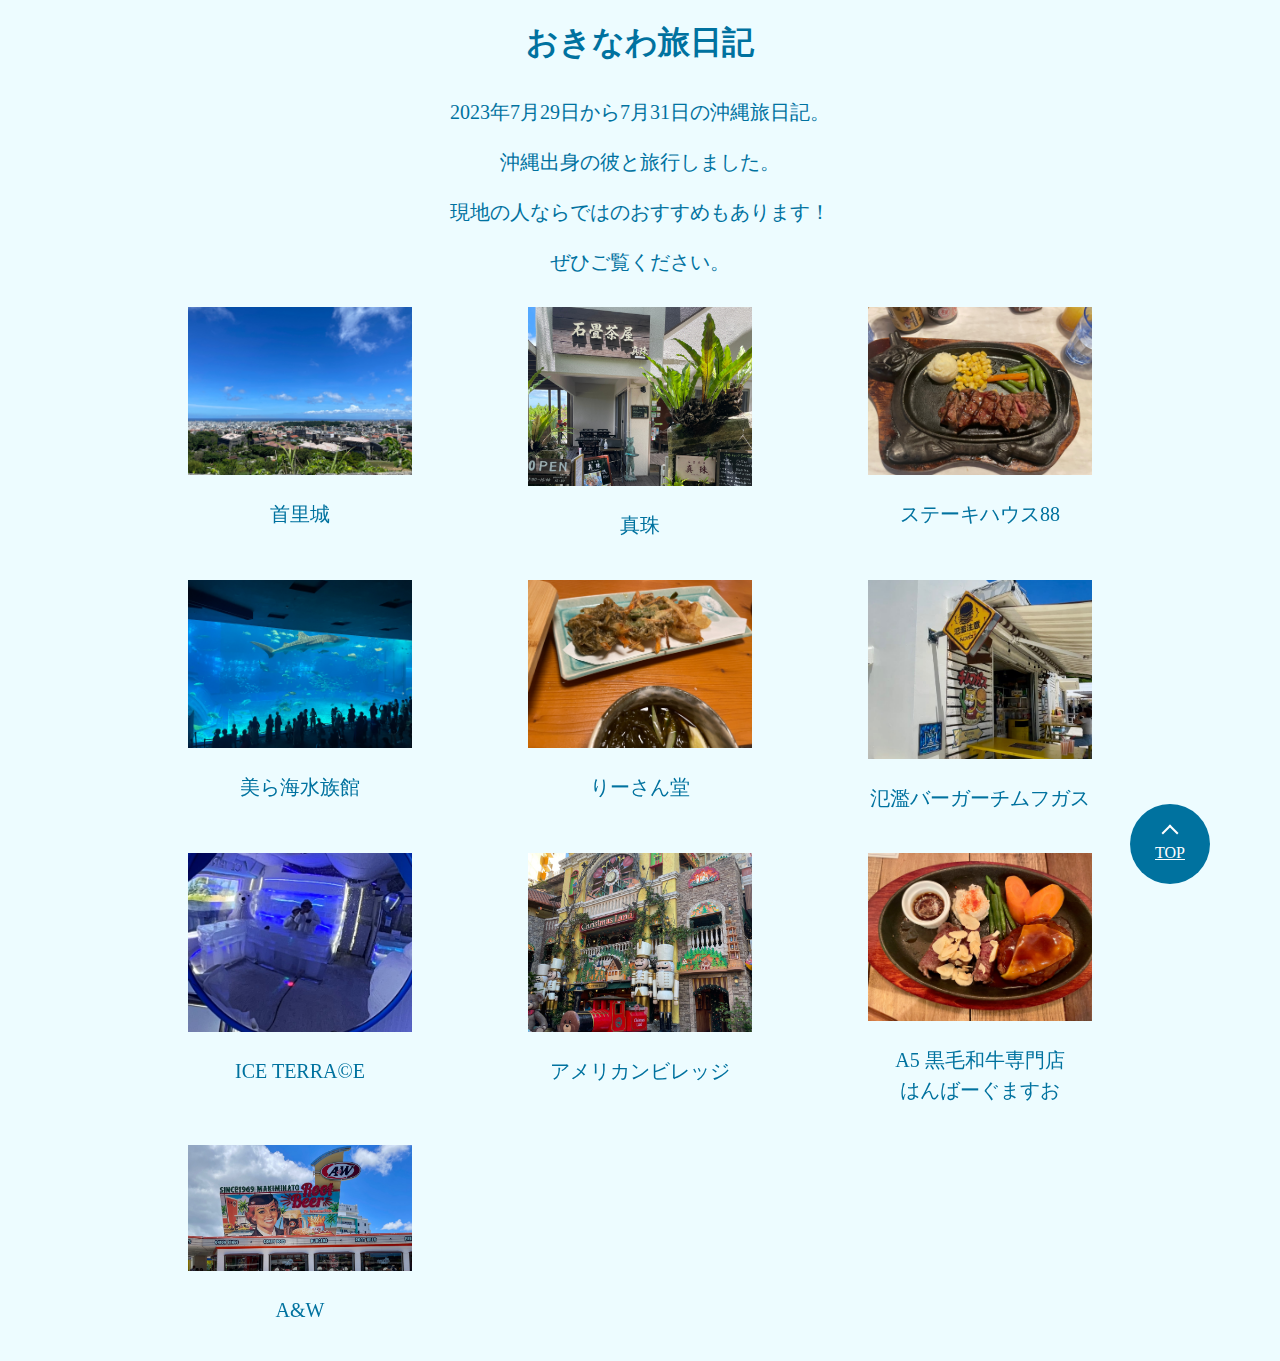
<file: index.html>
<!DOCTYPE html>
<html lang="ja">

<head>
  <meta charset="UTF-8">
  <meta name="viewport" content="width=device-width, initial-scale=1.0">
  <title>おきなわ旅日記</title>
  <link rel="stylesheet" href="style.css">
  <script src="script.js" defer></script>
</head>

<body>
  <header>
    <h1>おきなわ旅日記</h1>
  </header>
  <main>
   <p>2023年7月29日から7月31日の沖縄旅日記。
   <br>沖縄出身の彼と旅行しました。
   <br>現地の人ならではのおすすめもあります！
   <br>ぜひご覧ください。
  </p>

   <div id="gallery">
    <div class="img-item"><a href="syuri.html"><img src="images/syuri1.jpg" alt="首里"></a><p>首里城</p></div>
    <div class="img-item"><a href="madama.html"><img src="images/madama3.jpg" alt="真珠"></a><p>真珠</p></div>
    <div class="img-item"><a href="steak.html"><img src="images/steak1.jpg" alt="ステーキ"></a><p>ステーキハウス88</p></div>
    <div class="img-item"><a href="tyura.html"><img src="images/tyura2.jpg" alt="美"></a><p>美ら海水族館</p></div>
    <div class="img-item"><a href="ri-san.html"><img src="images/ri-san2.jpg" alt="ご飯"></a><p>りーさん堂</p></div>
    <div class="img-item"><a href="hanran.html"><img src="images/umikazi2.jpg" alt="氾濫バーガー"></a><p>氾濫バーガー<span>チムフガス</span></p></div>
    <div class="img-item"><a href="ice.html"><img src="images/ice1.jpg" alt="アイステラス"></a><p>ICE TERRA©︎E</p></div>
    <div class="img-item"><a href="ame.html"><img src="images/ame1.jpg" alt="アメリカンビレッジ"></a><p>アメリカンビレッジ</p></div>
    <div class="img-item"><a href="masuo.html"><img src="images/masuo2.jpg" alt="肉とハンバーグ"></a><p>A5 黒毛和牛専門店<br>はんばーぐますお</p></div>
    <div class="img-item"><a href="aw.html"><img src="images/aw4.jpg" alt="A&W"></a><p>A&W</p></div>
  </div>
  <div class="top">
    <a href="index.html" class="pagetop">TOP</a>
  </div>
  </main>
  <footer>

  </footer>
</body>

</html>
</file>
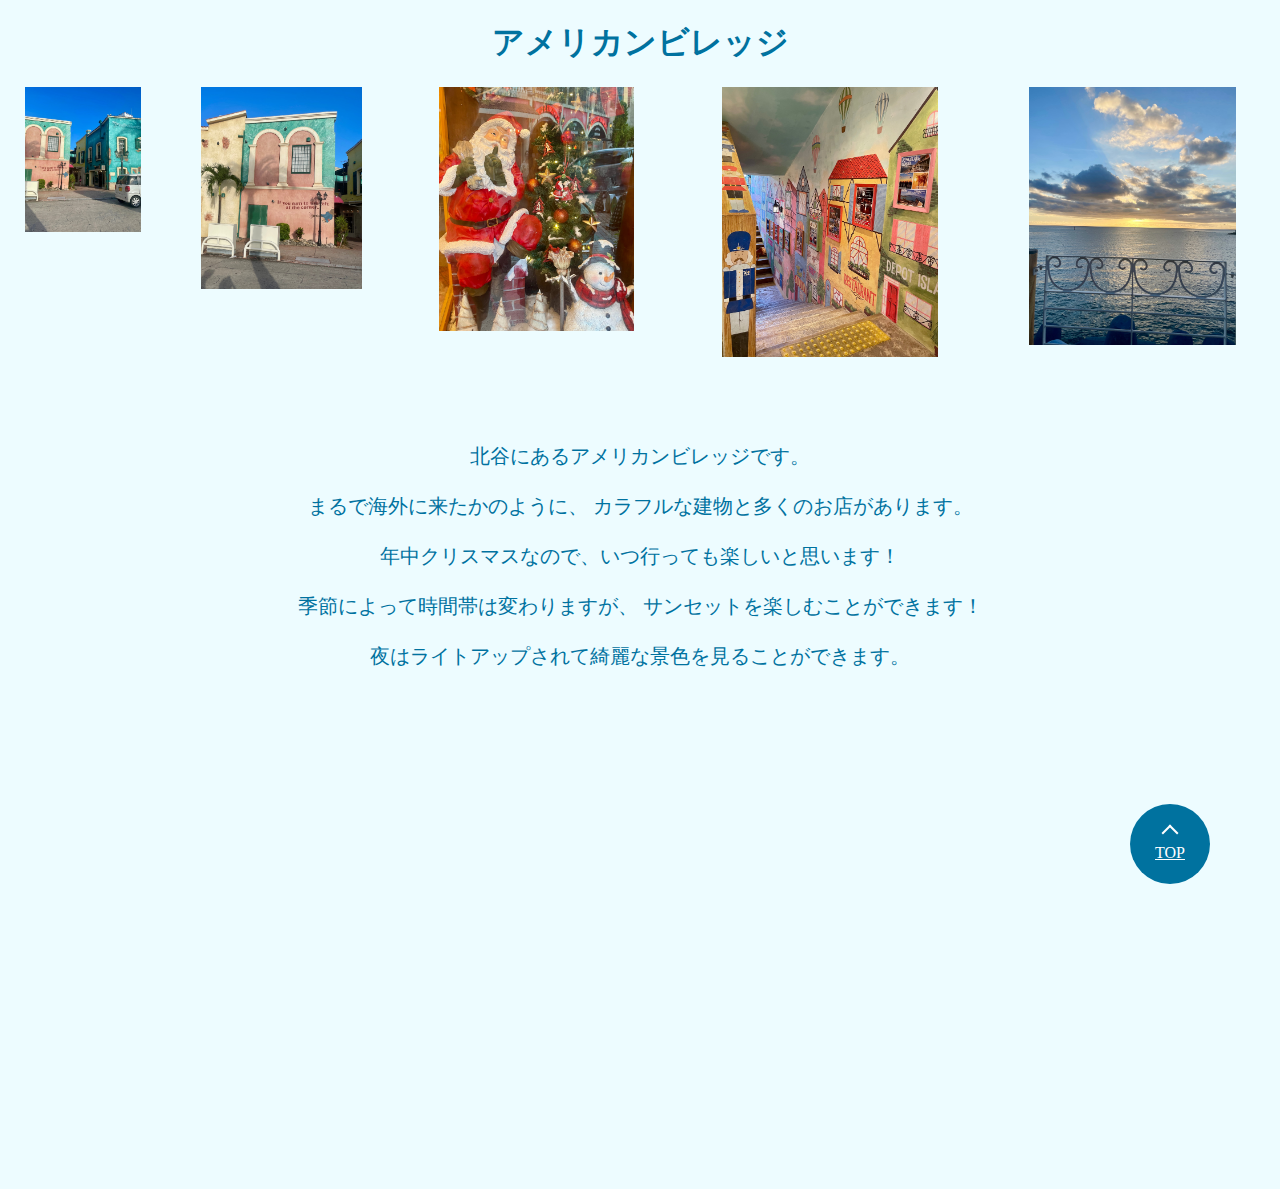
<file: ame.html>
<!DOCTYPE html>
<html lang="ja">

<head>
  <meta charset="UTF-8">
  <meta name="viewport" content="width=device-width, initial-scale=1.0">
  <title>おきなわ旅日記</title>
  <link rel="stylesheet" href="style.css">
  <script src="script.js" defer></script>
</head>

<body>
  <header>
    <h1>アメリカンビレッジ</h1>
  </header>
  <main>
    <div class="img-item">
      <div class="bxslider">
        <div><img src="images/ame2.jpg" title="アメリカンビレッジ1"/></div>
        <div><img src="images/ame3.jpg" title="アメリカンビレッジ2"/></div>
        <div><img src="images/ame4.jpg" title="アメリカンビレッジ3"/></div>
        <div><img src="images/ame5.jpg" title="アメリカンビレッジ2"/></div>
        <div><img src="images/ame6.jpg" title="アメリカンビレッジ3"/></div>
      </div>
    </div>
        <p>
          <br>北谷にあるアメリカンビレッジです。
          <br><span>まるで海外に来たかのように、</span>
          <span>カラフルな建物と多くのお店があります。</span>
          <br>年中クリスマスなので、いつ行っても楽しいと思います！
          <br><span>季節によって時間帯は変わりますが、</span>
          <span>サンセットを楽しむことができます！</span>
          <br>夜はライトアップされて綺麗な景色を見ることができます。
        </p>
        <div id="map">
          <br><iframe
            src="https://www.google.com/maps/embed?pb=!1m18!1m12!1m3!1d3576.320827074682!2d127.75374649999999!3d26.316108899999996!2m3!1f0!2f0!3f0!3m2!1i1024!2i768!4f13.1!3m3!1m2!1s0x34e513bbdb3367c1%3A0xaec77146018682ca!2z44Ki44Oh44Oq44Kr44Oz44OT44Os44OD44K4!5e0!3m2!1sja!2sjp!4v1734978974433!5m2!1sja!2sjp"
            width="600" height="450" style="border:0;" allowfullscreen="" loading="lazy"
            referrerpolicy="no-referrer-when-downgrade"></iframe>
        </div>
        <div class="top">
          <a href="index.html" class="pagetop">TOP</a>
        </div>
  </main>
  <footer>

  </footer>
</body>

</html>
</file>
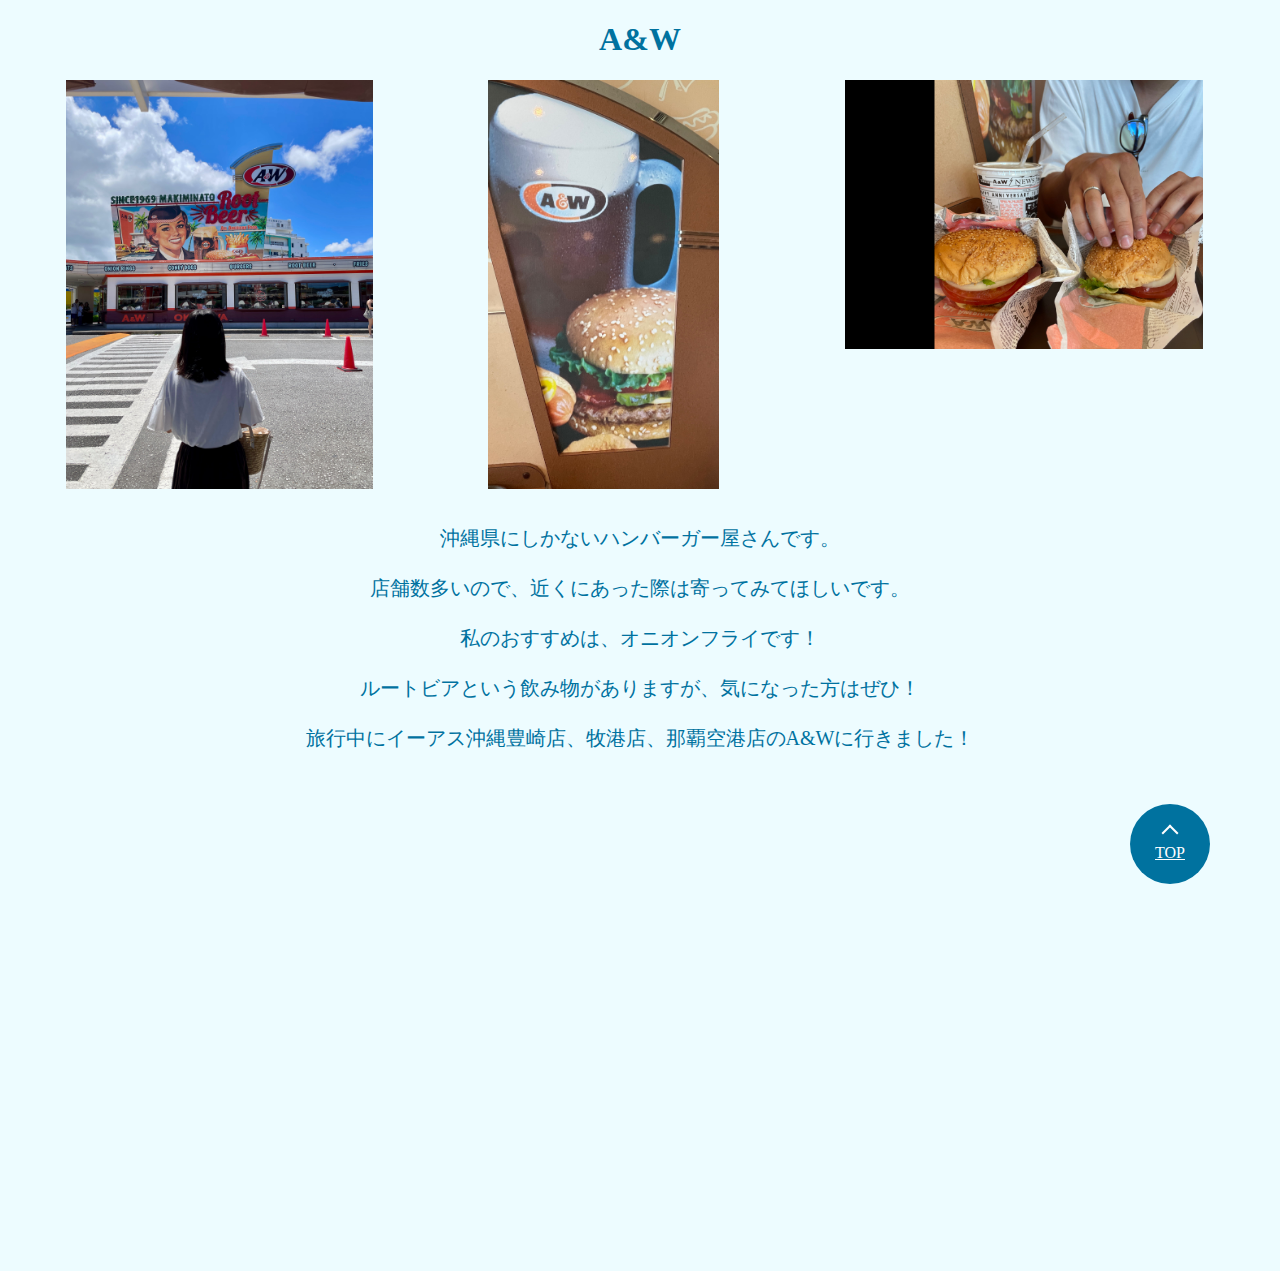
<file: aw.html>
<!DOCTYPE html>
<html lang="ja">

<head>
  <meta charset="UTF-8">
  <meta name="viewport" content="width=device-width, initial-scale=1.0">
  <title>沖縄旅日記</title>
  <link rel="stylesheet" href="style.css">
  <script src="script.js" defer></script>
</head>

<body>
  <header>
    <h1>A&W</h1>
  </header>
  <main>
    <div class="img-item">
      <div class="bxslider">
        <div><img src="images/aw1.jpg" title="エンダー1"/></div>
        <div><img src="images/aw2.jpg" title="エンダー2"/></div>
        <div><img src="images/aw3.jpg" title="エンダー3"/></div>
      </div>
    </div>
    <p>
      沖縄県にしかないハンバーガー屋さんです。
      <br>店舗数多いので、近くにあった際は寄ってみてほしいです。
      <br>私のおすすめは、オニオンフライです！
      <br>ルートビアという飲み物がありますが、気になった方はぜひ！
      <br>旅行中にイーアス沖縄豊崎店、牧港店、那覇空港店の<span>A&Wに行きました！</span>
    </p>
    <div id="map">
      <br><iframe
        src="https://www.google.com/maps/embed?pb=!1m18!1m12!1m3!1d7155.693378661384!2d127.7284454!3d26.2666387!2m3!1f0!2f0!3f0!3m2!1i1024!2i768!4f13.1!3m3!1m2!1s0x34e56c9c6de49893%3A0x7c59da9d71a386f5!2z77yhJu-8tyDniafmuK_lupc!5e0!3m2!1sja!2sjp!4v1734979172336!5m2!1sja!2sjp"
        width="600" height="450" style="border:0;" allowfullscreen="" loading="lazy"
        referrerpolicy="no-referrer-when-downgrade"></iframe>
    </div>
    <div class="top">
      <a href="index.html" class="pagetop">TOP</a>
    </div>

  </main>
  <footer>

  </footer>
</body>

</html>
</file>
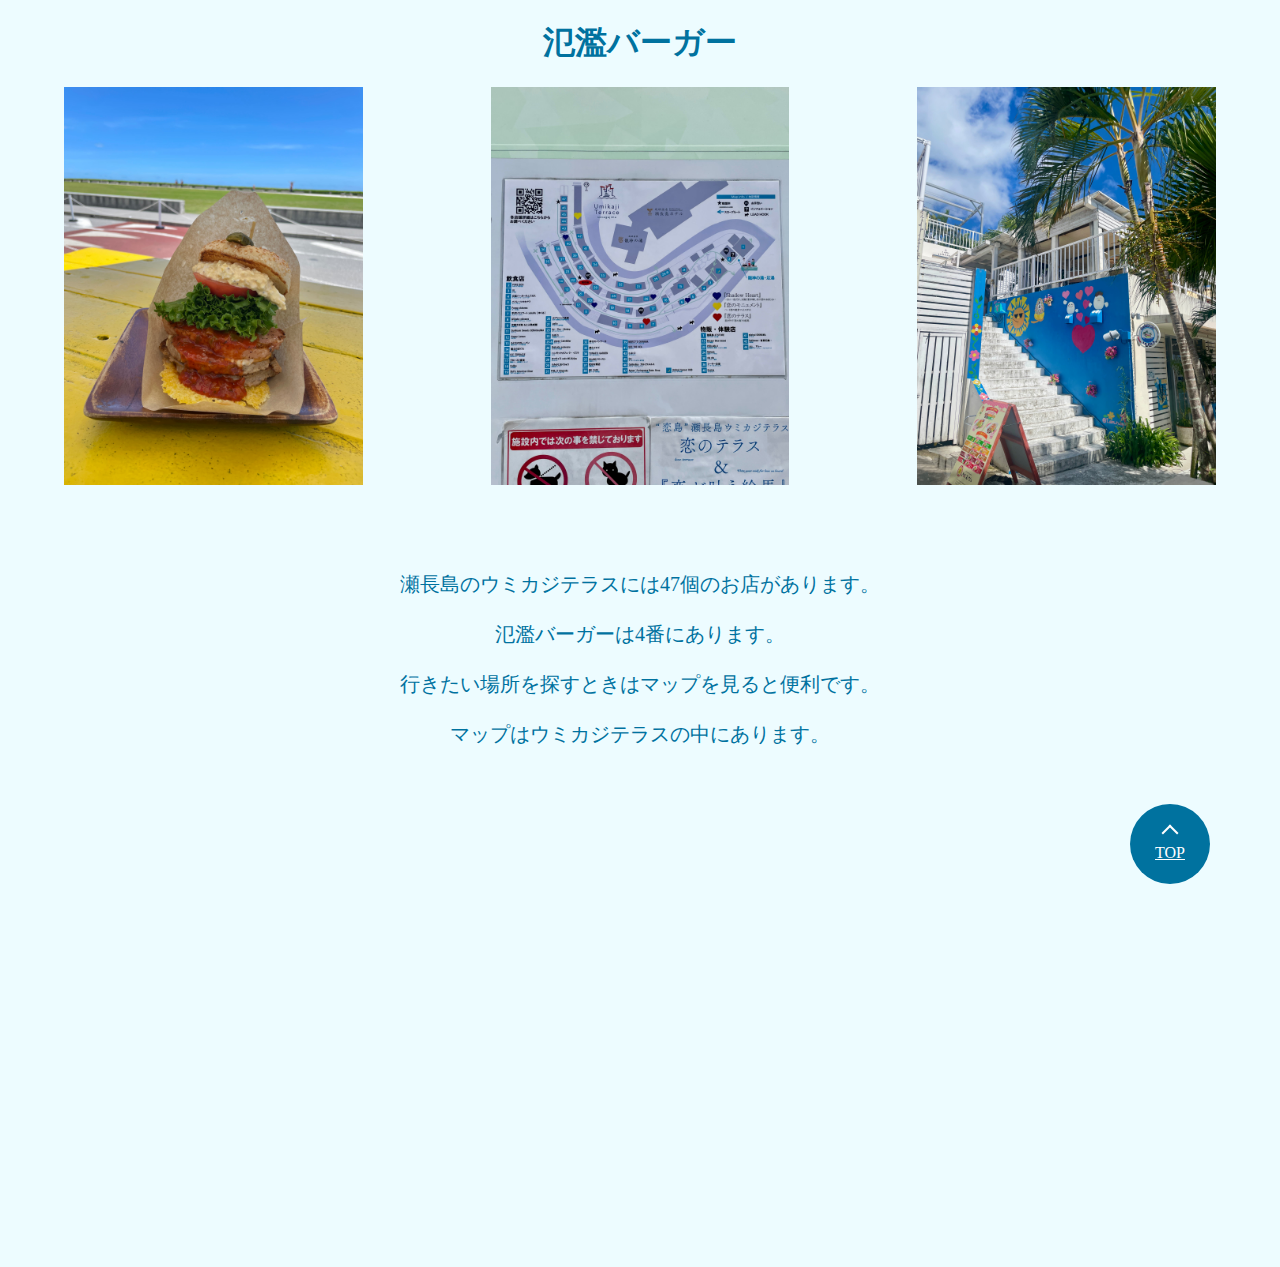
<file: hanran.html>
<!DOCTYPE html>
<html lang="ja">

<head>
  <meta charset="UTF-8">
  <meta name="viewport" content="width=device-width, initial-scale=1.0">
  <title>沖縄旅日記</title>
  <link rel="stylesheet" href="style.css">
  <script src="script.js" defer></script>
</head>

<body>
  <header>
    <h1>氾濫バーガー</h1>
  </header>
  <main>
    <div class="img-item">
      <div class="bxslider">
        <div><img src="images/umikazi1.jpg" title="氾濫バーガー1"/></div>
        <div><img src="images/umikazi3.jpg" title="氾濫バーガー2"/></div>
        <div><img src="images/umikazi4.jpg" title="氾濫バーガー3"/></div>
      </div>
    </div>
        <p>
          <br>瀬長島のウミカジテラスには47個のお店があります。
          <br>氾濫バーガーは4番にあります。
          <br>行きたい場所を探すときはマップを見ると便利です。
          <br>マップはウミカジテラスの中にあります。
        </p>
        <div id="map">
          <br><iframe
            src="https://www.google.com/maps/embed?pb=!1m18!1m12!1m3!1d3580.637047213121!2d127.640664!3d26.1759475!2m3!1f0!2f0!3f0!3m2!1i1024!2i768!4f13.1!3m3!1m2!1s0x34e56819319ade33%3A0xc70425e17408017e!2z5rC-5r-r44OQ44O844Ks44O8IOODgeODoOODleOCrOOCuSDngKzplbfls7bjgqbjg5_jgqvjgrjjg4bjg6njgrnlupc!5e0!3m2!1sja!2sjp!4v1734978656129!5m2!1sja!2sjp"
            width="600" height="450" style="border:0;" allowfullscreen="" loading="lazy"
            referrerpolicy="no-referrer-when-downgrade"></iframe>
        </div>
      <div class="top">
        <a href="index.html" class="pagetop">TOP</a>
      </div>
  </main>
  <footer>

  </footer>
</body>

</html>
</file>
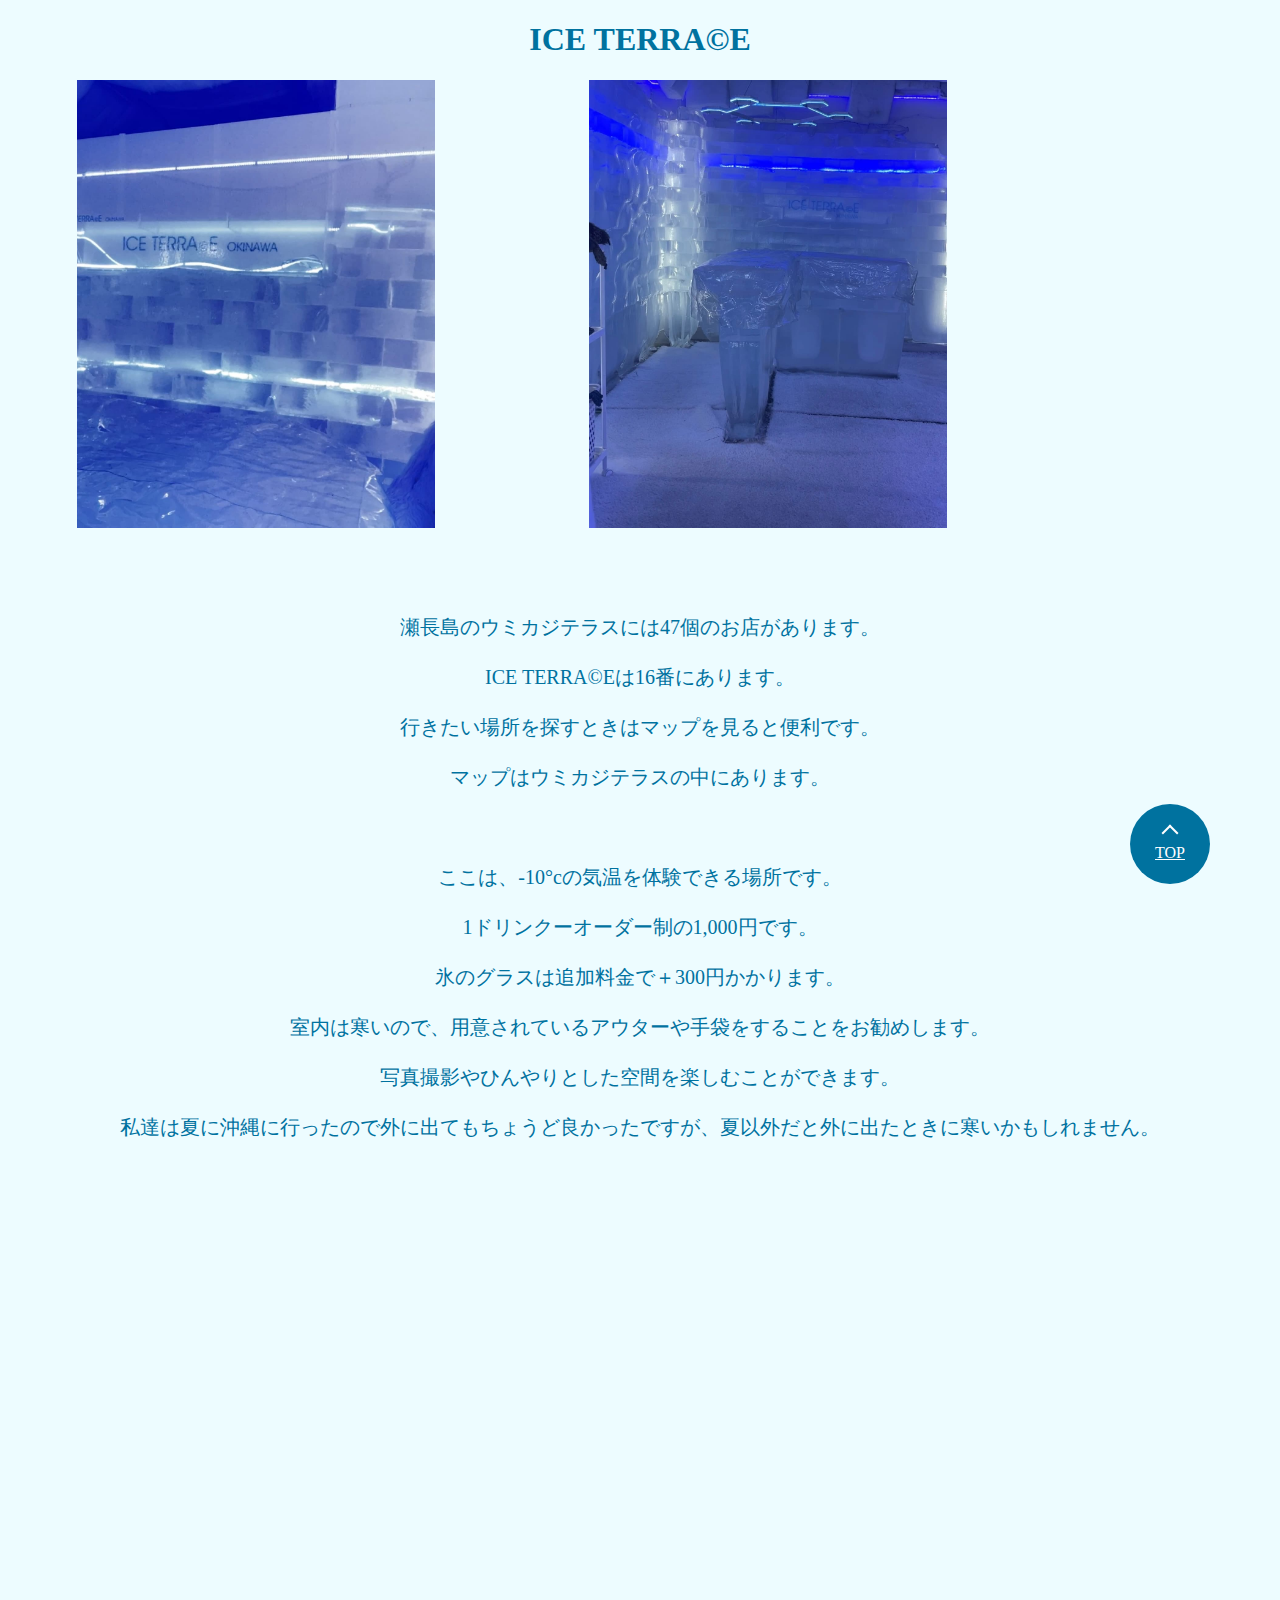
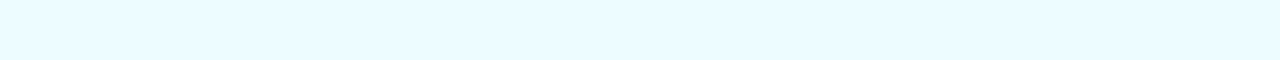
<file: ice.html>
<!DOCTYPE html>
<html lang="ja">

<head>
  <meta charset="UTF-8">
  <meta name="viewport" content="width=device-width, initial-scale=1.0">
  <title>沖縄旅日記</title>
  <link rel="stylesheet" href="style.css">
  <script src="script.js" defer></script>
</head>

<body>
  <header>
    <h1>ICE TERRA©︎E</h1>
  </header>
  <main>
    <div class="img-item">
      <div class="bxslider">
        <div><img src="images/ice2.jpg" title="アイステラス1"/></div>
        <div><img src="images/ice3.jpg" title="アイステラス2"/></div>
      </div>
    </div>
        <p>
          <br>瀬長島のウミカジテラスには47個のお店があります。
          <br>ICE TERRA©︎Eは16番にあります。
          <br>行きたい場所を探すときはマップを見ると便利です。
          <br>マップはウミカジテラスの中にあります。
          <br><br>ここは、-10°cの気温を体験できる場所です。
          <br>1ドリンクーオーダー制の1,000円です。
          <br>氷のグラスは追加料金で＋300円かかります。
          <br>室内は寒いので、用意されている<span>アウターや手袋をすることをお勧めします。</span>
          <br>写真撮影やひんやりとした空間を楽しむことができます。
          <br>私達は夏に沖縄に行ったので外に出てもちょうど良かったですが、夏以外だと外に出たときに寒いかもしれません。
        </p>
        <div id="map">
          <br><iframe
            src="https://www.google.com/maps/embed?pb=!1m18!1m12!1m3!1d3580.6292324591036!2d127.63831761744386!3d26.1762019!2m3!1f0!2f0!3f0!3m2!1i1024!2i768!4f13.1!3m3!1m2!1s0x34e569694dc6ad5b%3A0x34cdaa12119541cd!2sIce%20Terrace!5e0!3m2!1sja!2sjp!4v1734978741177!5m2!1sja!2sjp"
            width="600" height="450" style="border:0;" allowfullscreen="" loading="lazy"
            referrerpolicy="no-referrer-when-downgrade"></iframe>
        </div>
      <div class="top">
        <a href="index.html" class="pagetop">TOP</a>
      </div>
  </main>
  <footer>

  </footer>
</body>

</html>
</file>
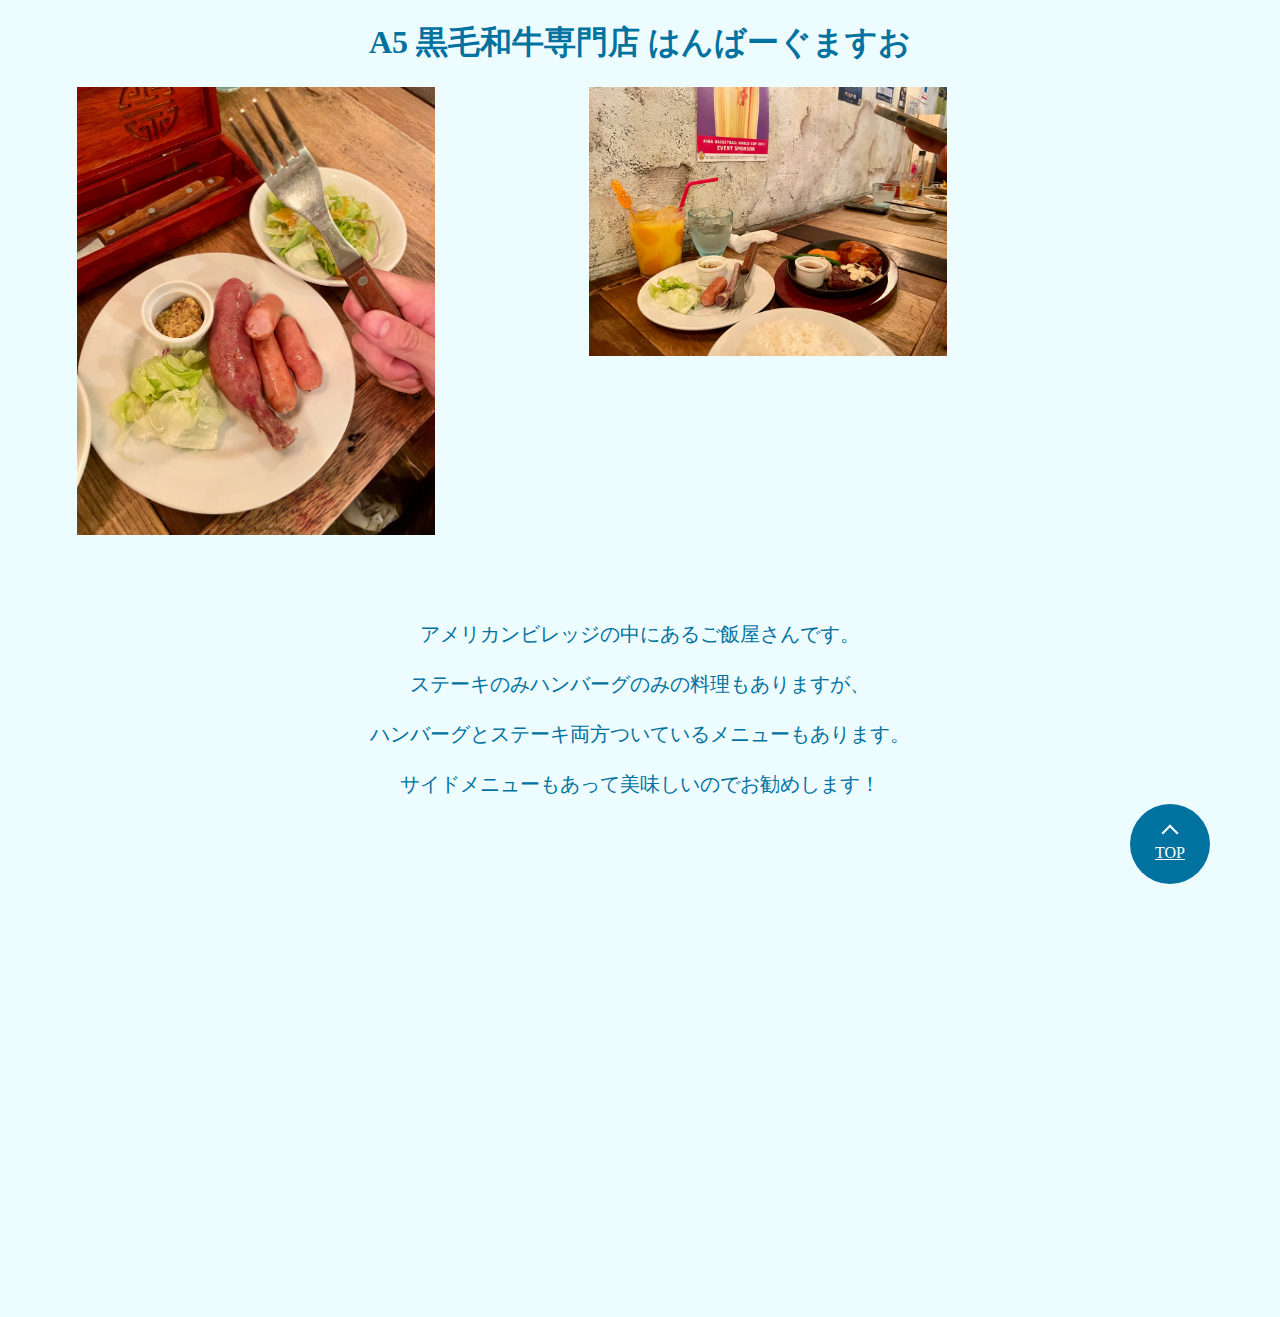
<file: masuo.html>
<!DOCTYPE html>
<html lang="ja">

<head>
  <meta charset="UTF-8">
  <meta name="viewport" content="width=device-width, initial-scale=1.0">
  <title>沖縄旅日記</title>
  <link rel="stylesheet" href="style.css">
  <script src="script.js" defer></script>
</head>

<body>
  <header>
    <h1>A5 黒毛和牛専門店 はんばーぐますお</h1>
  </header>
  <main>
    <div class="img-item">
      <div class="bxslider">
        <div><img src="images/masuo1.jpg" title="ますお1"/></div>
        <div><img src="images/masuo3.jpg" title="ますお2"/></div>
      </div>
    </div>
        <p>
          <br>アメリカンビレッジの中にあるご飯屋さんです。
          <br>ステーキのみハンバーグのみの料理もありますが、
          <br>ハンバーグとステーキ両方ついているメニューもあります。
          <br>サイドメニューもあって美味しいのでお勧めします！
        </p>
        <div id="map">
          <br><iframe
            src="https://www.google.com/maps/embed?pb=!1m18!1m12!1m3!1d3576.304557896197!2d127.75476739999998!3d26.3166359!2m3!1f0!2f0!3f0!3m2!1i1024!2i768!4f13.1!3m3!1m2!1s0x34e513685f6f18f9%3A0xa683e10236b19b6d!2zQTXpu5Lmr5vlkozniZvlsILploDlupcg44Gv44KT44Gw44O844GQ44G-44GZ44GKIOWMl-iwtyDjgqLjg6Hjg6rjgqvjg7Pjg5Pjg6zjg4Pjgrjlupc!5e0!3m2!1sja!2sjp!4v1734979071999!5m2!1sja!2sjp"
            width="600" height="450" style="border:0;" allowfullscreen="" loading="lazy"
            referrerpolicy="no-referrer-when-downgrade"></iframe>
        </div>
      <div class="top">
        <a href="index.html" class="pagetop">TOP</a>
      </div>
  </main>
  <footer>

  </footer>
</body>

</html>
</file>
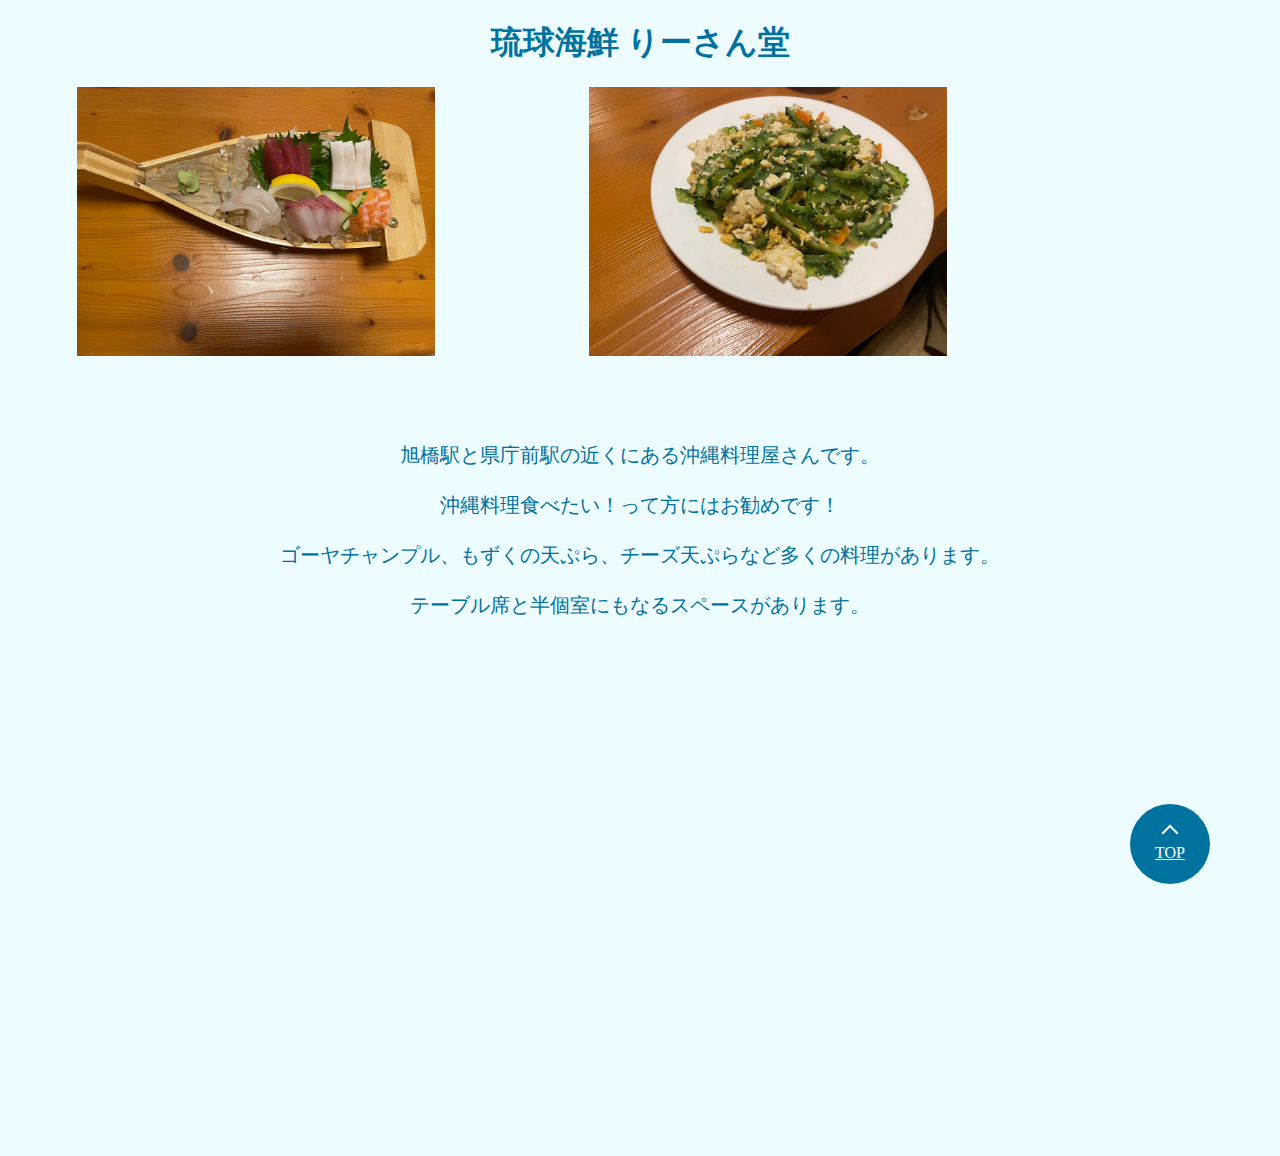
<file: ri-san.html>
<!DOCTYPE html>
<html lang="ja">

<head>
  <meta charset="UTF-8">
  <meta name="viewport" content="width=device-width, initial-scale=1.0">
  <title>沖縄旅日記</title>
  <link rel="stylesheet" href="style.css">
  <script src="script.js" defer></script>
</head>

<body>
  <header>
    <h1>琉球海鮮 りーさん堂</h1>
  </header>
  <main>
    <div class="img-item">
      <div class="bxslider">
        <div><img src="images/ri-san1.jpg" title="りーさん堂1"/></div>
        <div><img src="images/ri-san3.jpg" title="りーさん堂2"/></div>
      </div>
    </div>
        <p>
          <br>旭橋駅と県庁前駅の近くにある沖縄料理屋さんです。
          <br>沖縄料理食べたい！って方にはお勧めです！
          <br>ゴーヤチャンプル、もずくの天ぷら、チーズ天ぷらなど<span>多くの料理があります。</span>
          <br>テーブル席と半個室にもなるスペースがあります。
        </p>
        <br>
        <div id="map">
          <br><iframe
            src="https://www.google.com/maps/embed?pb=!1m18!1m12!1m3!1d3579.4619090688384!2d127.67910650000002!3d26.214176950000002!2m3!1f0!2f0!3f0!3m2!1i1024!2i768!4f13.1!3m3!1m2!1s0x34e5699d84719503%3A0x9fad98f2e6e0be6!2z55CJ55CD5rW36a6u44KK44O844GV44KT5aCC!5e0!3m2!1sja!2sjp!4v1734978459316!5m2!1sja!2sjp"
            width="600" height="450" style="border:0;" allowfullscreen="" loading="lazy"
            referrerpolicy="no-referrer-when-downgrade"></iframe>
        </div>
        <div class="top">
          <a href="index.html" class="pagetop">TOP</a>
        </div>
  </main>
  <footer>

  </footer>
</body>

</html>
</file>
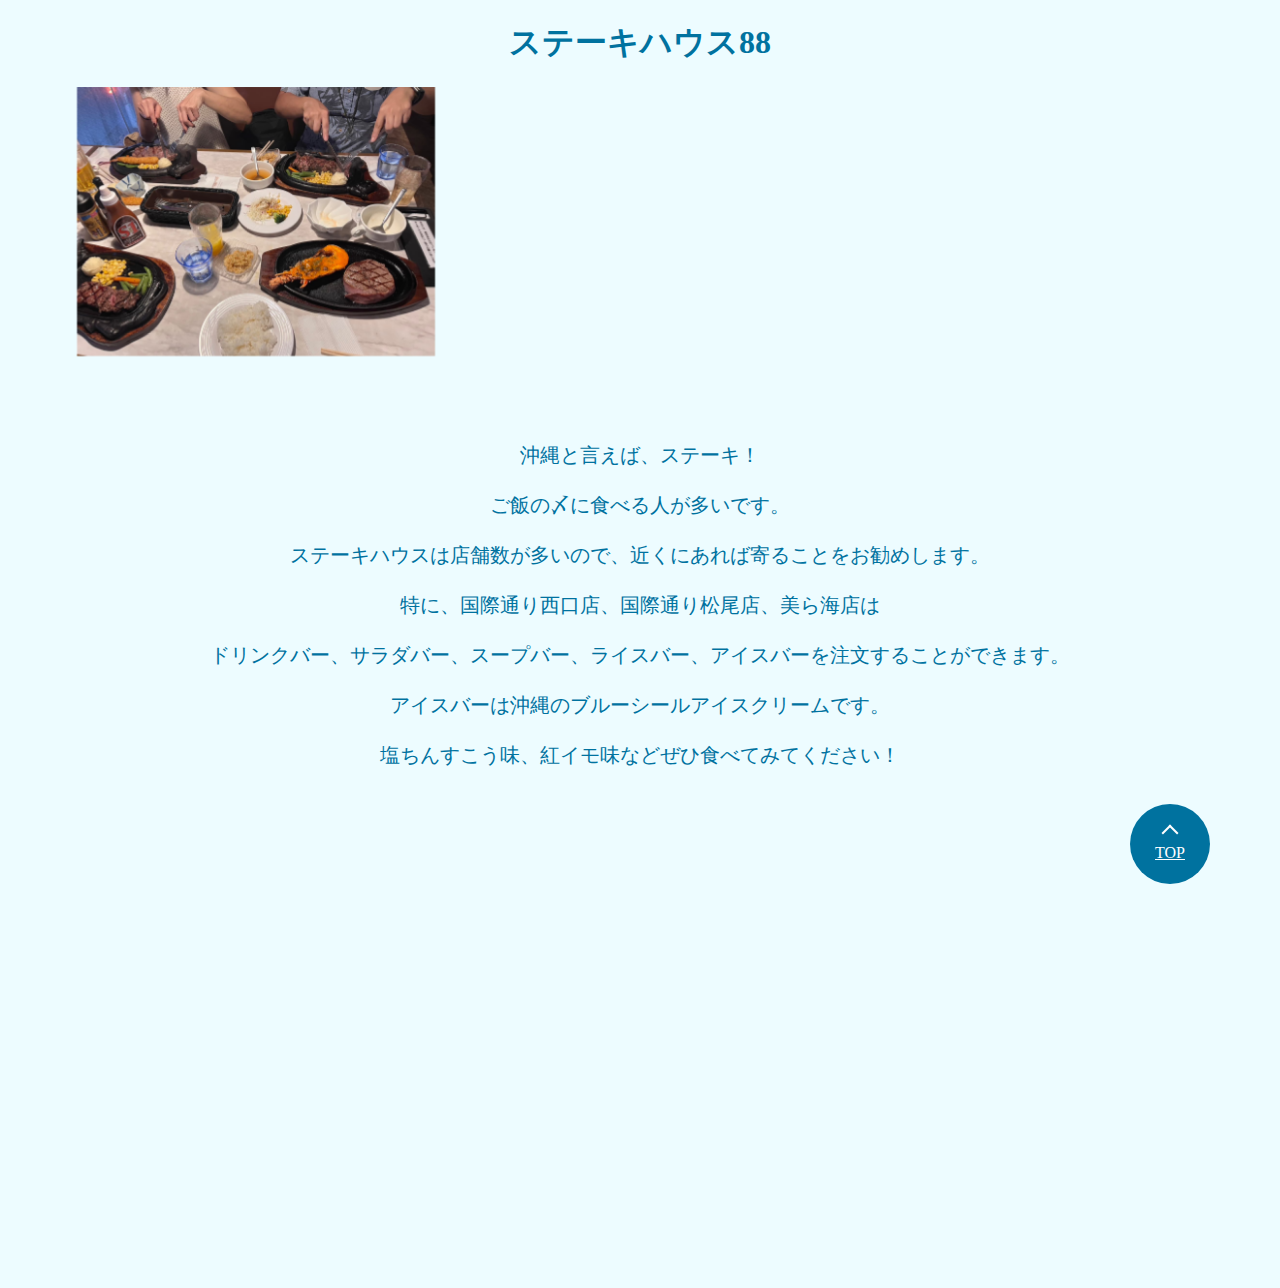
<file: steak.html>
<!DOCTYPE html>
<html lang="ja">

<head>
  <meta charset="UTF-8">
  <meta name="viewport" content="width=device-width, initial-scale=1.0">
  <title>沖縄旅日記</title>
  <link rel="stylesheet" href="style.css">
  <script src="script.js" defer></script>
</head>

<body>
  <header>
    <h1>ステーキハウス88</h1>
  </header>
  <main>
    <div class="img-item">
      <div class="bxslider">
        <div><img src="images/steak2.jpg" title="ステーキ"/></div>
      </div>
    </div>
        <p>
          <br>沖縄と言えば、ステーキ！
          <br>ご飯の〆に食べる人が多いです。
          <br>ステーキハウスは店舗数が多いので、<span>近くにあれば寄ることをお勧めします。</span>
          <br>特に、国際通り西口店、国際通り松尾店、美ら海店は
          <br>ドリンクバー、サラダバー、スープバー、ライスバー、<span>アイスバーを注文することができます。</span>
          <br>アイスバーは沖縄のブルーシールアイスクリームです。
          <br>塩ちんすこう味、紅イモ味などぜひ食べてみてください！
        </p>
        <div id="map">
          <br><iframe
            src="https://www.google.com/maps/embed?pb=!1m18!1m12!1m3!1d3579.453682287912!2d127.68114461744388!3d26.214444400000005!2m3!1f0!2f0!3f0!3m2!1i1024!2i768!4f13.1!3m3!1m2!1s0x34e56977ae3eb531%3A0x7c3826a2a56e55a4!2z44K544OG44O844Kt44OP44Km44K577yY77yY5Zu96Zqb6YCa44KK6KW_5Y-j5bqX!5e0!3m2!1sja!2sjp!4v1734977959737!5m2!1sja!2sjp"
            width="600" height="450" style="border:0;" allowfullscreen="" loading="lazy"
            referrerpolicy="no-referrer-when-downgrade"></iframe>
        </div>
      <div class="top">
        <a href="index.html" class="pagetop">TOP</a>
      </div>
  </main>
  <footer>

  </footer>
</body>

</html>
</file>
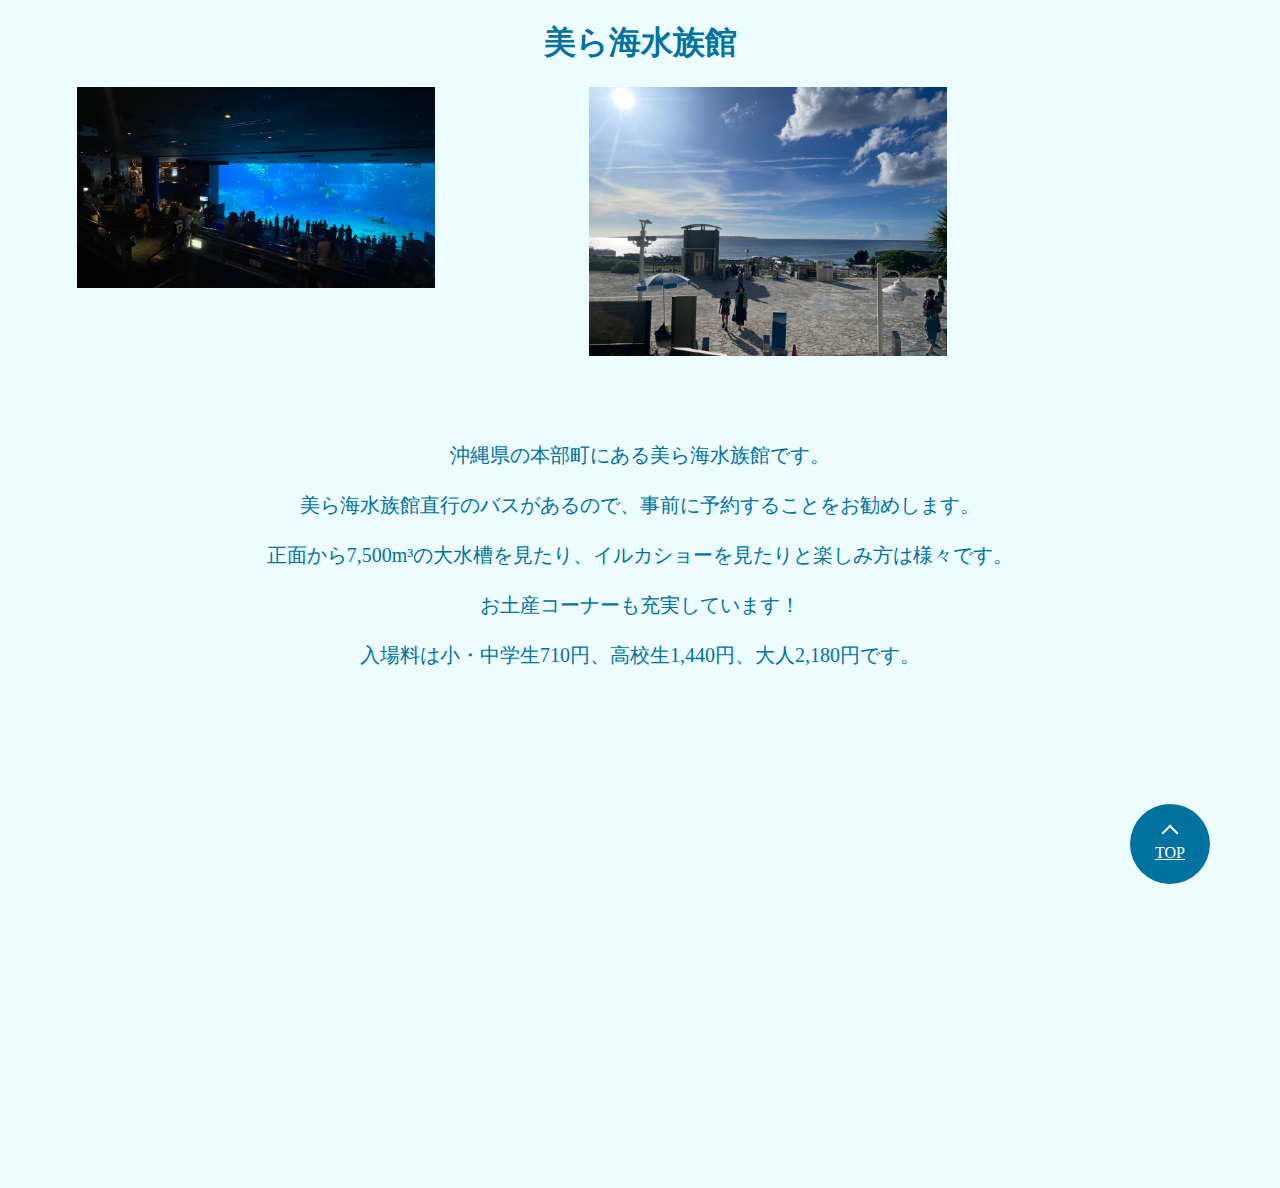
<file: tyura.html>
<!DOCTYPE html>
<html lang="ja">

<head>
  <meta charset="UTF-8">
  <meta name="viewport" content="width=device-width, initial-scale=1.0">
  <title>沖縄旅日記</title>
  <link rel="stylesheet" href="style.css">
  <script src="script.js" defer></script>
</head>

<body>
  <header>
    <h1>美ら海水族館</h1>
  </header>
  <main>
    <div class="img-item">
      <div class="bxslider">
        <div><img src="images/tyura1.jpg" title="美1"/></div>
        <div><img src="images/tyura3.jpg" title="美2"/></div>
      </div>
    </div>
        <p>
          <br>沖縄県の本部町にある美ら海水族館です。
          <br>美ら海水族館直行のバスがあるので、<span>事前に予約することをお勧めします。</span>
          <br>正面から7,500m³の大水槽を見たり、<span>イルカショーを見たりと楽しみ方は様々です。</span>
          <br>お土産コーナーも充実しています！
          <br>入場料は小・中学生710円、高校生1,440円、大人2,180円です。
        </p>
        <div id="map">
          <br><iframe
            src="https://www.google.com/maps/embed?pb=!1m18!1m12!1m3!1d14258.26668127372!2d127.86925836977538!3d26.694337999999995!2m3!1f0!2f0!3f0!3m2!1i1024!2i768!4f13.1!3m3!1m2!1s0x34e4fa3152619e3d%3A0xea08a6700fdd9ffe!2z5rKW57iE576O44KJ5rW35rC05peP6aSo!5e0!3m2!1sja!2sjp!4v1734978324850!5m2!1sja!2sjp"
            width="600" height="450" style="border:0;" allowfullscreen="" loading="lazy"
            referrerpolicy="no-referrer-when-downgrade"></iframe>
        </div>
      </div>
      <div class="top">
        <a href="index.html" class="pagetop">TOP</a>
      </div>
  </main>
  <footer>

  </footer>
</body>

</html>
</file>
<file: style.css>
@charset "UTF-8";

body {
    margin: 0;
    margin-bottom: 1em;
    background-color: #edfcff;
}

.bxslider {
    max-width: 100%;
    position: relative;
    /*left: 50%;*/
    display: flex;
    text-align: center;
    object-fit: contain;
    box-sizing: border-box;
    /*transform: translate(-50%, 5%);*/
}

#slideContainer {
    max-width:100%;
    margin: 2rem auto;
    max-width: 600px;
    position: relative;
    left: 50%;
    transform: translate(-50%, 5%);
  }

/* Google Mapを囲う要素 */
.map {
    position: relative;
    width: 100%;
    padding-top: 75%;
    /* 比率を4:3に固定 */
}

/* Google Mapのiframe */
.map iframe {
    position: absolute;
    top: 0;
    left: 0;
    width: 100%;
    height: 100%;
}


p {
    text-align: center;
    color: #00729f;
    font-size: 20px;
    line-height: 2.5em;
}

h1 {
    text-align: center;
    color: #00729f;
}

span {
    display: inline-block;
}

#gallery {
    display: grid;
    max-width: 1000px;
    margin: auto;
    grid-template-columns: 1fr 1fr 1fr;
    gap: 20px;
}

.img-item {
    opacity: 0;
    filter: blur(10px);
    max-width: 100%;
   
}

.img-item img {
    max-width: 70%;
    height: auto;
}



div {
    text-align: center;
    max-width: 40vw;
}

.img-item p {
    text-align: center;
    color: #00729f;
    line-height: 1.5em;
}

/*TOPへ戻るボタン*/
.pagetop {
    position: fixed;
    bottom: 16px;
    right: 70px;

    /* ①ボタンの色と文字の色とサイズ */
    background-color: #00729f;
    color: white;
    font-size: 16px;

    /* ②ボタンのサイズと角丸 */
    width: 80px;
    height: 80px;
    border-radius: 50%;

    /* ③次に作る上向きの三角と、TOPの文字の位置を揃えるためのcss */
    display: flex;
    justify-content: center;
    align-items: center;
    flex-direction: column;


    /* ⑧色が変化する時間 */
    transition: .3s;
}


/* ⑦マウスをかざした時に変化する色の指定 */
.pagetop:hover {
    background-color: #00b7ff;
    color: #ffffff;
}

.pagetop::before {
    /* ④絶対必要 */
    content: "";
    display: block;

    /* ⑤三角のサイズ */
    width: 10px;
    height: 10px;

    /* ⑥三角の線と回転角度 */
    border-top: 2px solid white;
    border-right: 2px solid white;
    transform: rotate(-45deg);
    margin-bottom: 5px;

    /* ⑩色が変化する時間 */
    transition: .3s;
}

/* ⑨マウスをかざした時に変化する色の指定 */
.pagetop:hover::before {
    border-top: 2px solid #ffffff;
    border-right: 2px solid #ffffff;
}

footer {
    text-align: center;
    color: #EEE;
}
</file>
